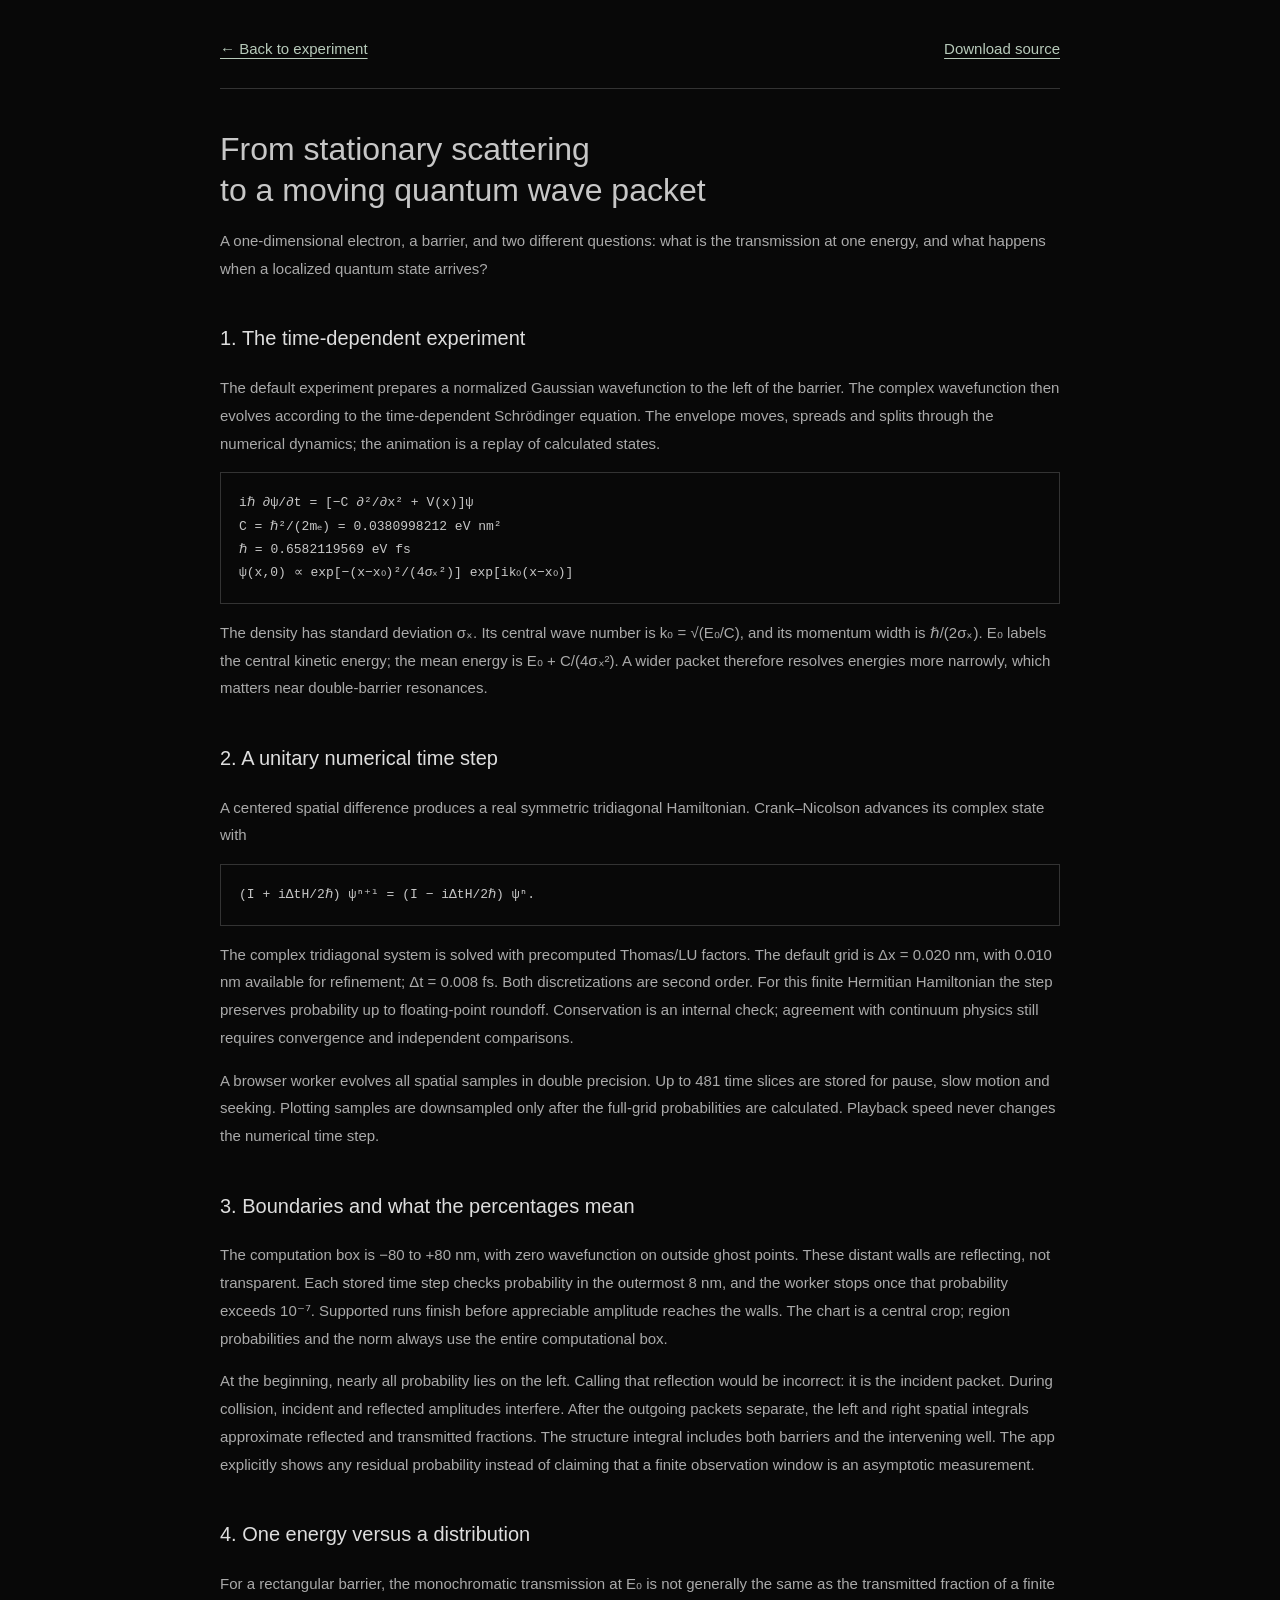
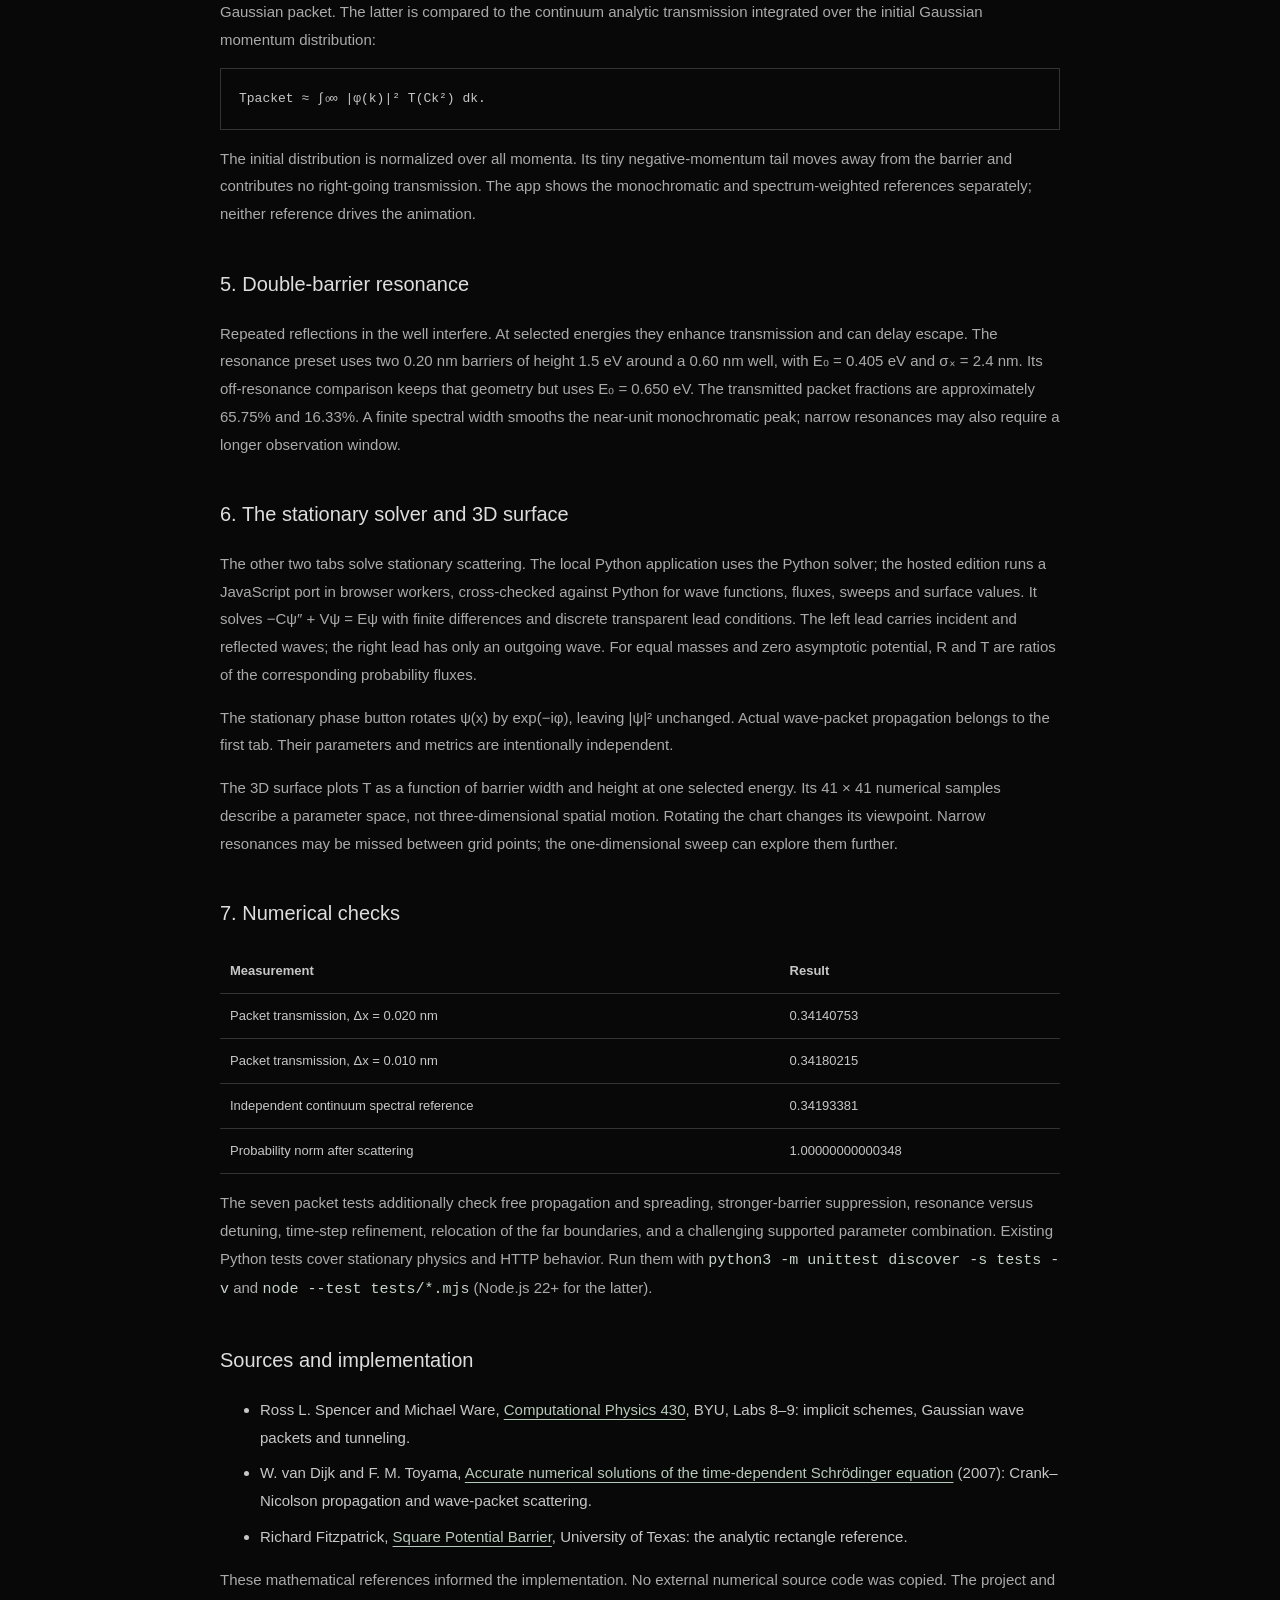
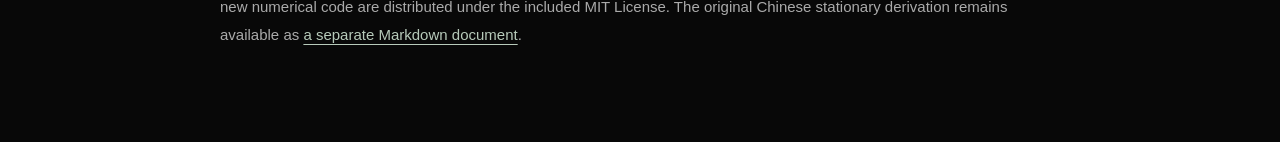
<file: docs/blog.html>
<!doctype html><html lang="en"><head><meta charset="utf-8"><meta name="viewport" content="width=device-width, initial-scale=1"><meta name="color-scheme" content="dark"><title>Quantum Tunneling · Theory & Methods</title><style>body{margin:0;background:#080808;color:#c7c7c7;font:15px/1.85 Arial,sans-serif}main{max-width:840px;margin:auto;padding:35px 24px 80px}a{color:#b7caba;text-underline-offset:4px}nav{display:flex;justify-content:space-between;padding-bottom:25px;border-bottom:1px solid #333}h1{font-size:32px;font-weight:400;line-height:1.3;margin:40px 0 14px}h2{font-size:20px;font-weight:400;margin-top:38px;color:#dedede}p{color:#aaa}pre{white-space:pre-wrap;overflow-wrap:anywhere;padding:18px;border:1px solid #333;font-size:13px;line-height:1.8}table{border-collapse:collapse;width:100%;font-size:13px}td,th{padding:10px;border-bottom:1px solid #333;text-align:left}small{color:#777}li{margin:8px 0}code{color:#c6d4ca}</style></head><body><main><nav><a href="/">← Back to experiment</a><a href="/source.zip">Download source</a></nav><h1>From stationary scattering<br>to a moving quantum wave packet</h1><p>A one-dimensional electron, a barrier, and two different questions: what is the transmission at one energy, and what happens when a localized quantum state arrives?</p>
<h2>1. The time-dependent experiment</h2><p>The default experiment prepares a normalized Gaussian wavefunction to the left of the barrier. The complex wavefunction then evolves according to the time-dependent Schrödinger equation. The envelope moves, spreads and splits through the numerical dynamics; the animation is a replay of calculated states.</p><pre>iℏ ∂ψ/∂t = [−C ∂²/∂x² + V(x)]ψ
C = ℏ²/(2mₑ) = 0.0380998212 eV nm²
ℏ = 0.6582119569 eV fs
ψ(x,0) ∝ exp[−(x−x₀)²/(4σₓ²)] exp[ik₀(x−x₀)]</pre><p>The density has standard deviation σₓ. Its central wave number is k₀ = √(E₀/C), and its momentum width is ℏ/(2σₓ). E₀ labels the central kinetic energy; the mean energy is E₀ + C/(4σₓ²). A wider packet therefore resolves energies more narrowly, which matters near double-barrier resonances.</p>
<h2>2. A unitary numerical time step</h2><p>A centered spatial difference produces a real symmetric tridiagonal Hamiltonian. Crank–Nicolson advances its complex state with</p><pre>(I + iΔtH/2ℏ) ψⁿ⁺¹ = (I − iΔtH/2ℏ) ψⁿ.</pre><p>The complex tridiagonal system is solved with precomputed Thomas/LU factors. The default grid is Δx = 0.020 nm, with 0.010 nm available for refinement; Δt = 0.008 fs. Both discretizations are second order. For this finite Hermitian Hamiltonian the step preserves probability up to floating-point roundoff. Conservation is an internal check; agreement with continuum physics still requires convergence and independent comparisons.</p><p>A browser worker evolves all spatial samples in double precision. Up to 481 time slices are stored for pause, slow motion and seeking. Plotting samples are downsampled only after the full-grid probabilities are calculated. Playback speed never changes the numerical time step.</p>
<h2>3. Boundaries and what the percentages mean</h2><p>The computation box is −80 to +80 nm, with zero wavefunction on outside ghost points. These distant walls are reflecting, not transparent. Each stored time step checks probability in the outermost 8 nm, and the worker stops once that probability exceeds 10⁻⁷. Supported runs finish before appreciable amplitude reaches the walls. The chart is a central crop; region probabilities and the norm always use the entire computational box.</p><p>At the beginning, nearly all probability lies on the left. Calling that reflection would be incorrect: it is the incident packet. During collision, incident and reflected amplitudes interfere. After the outgoing packets separate, the left and right spatial integrals approximate reflected and transmitted fractions. The structure integral includes both barriers and the intervening well. The app explicitly shows any residual probability instead of claiming that a finite observation window is an asymptotic measurement.</p>
<h2>4. One energy versus a distribution</h2><p>For a rectangular barrier, the monochromatic transmission at E₀ is not generally the same as the transmitted fraction of a finite Gaussian packet. The latter is compared to the continuum analytic transmission integrated over the initial Gaussian momentum distribution:</p><pre>Tpacket ≈ ∫₀∞ |φ(k)|² T(Ck²) dk.</pre><p>The initial distribution is normalized over all momenta. Its tiny negative-momentum tail moves away from the barrier and contributes no right-going transmission. The app shows the monochromatic and spectrum-weighted references separately; neither reference drives the animation.</p>
<h2>5. Double-barrier resonance</h2><p>Repeated reflections in the well interfere. At selected energies they enhance transmission and can delay escape. The resonance preset uses two 0.20 nm barriers of height 1.5 eV around a 0.60 nm well, with E₀ = 0.405 eV and σₓ = 2.4 nm. Its off-resonance comparison keeps that geometry but uses E₀ = 0.650 eV. The transmitted packet fractions are approximately 65.75% and 16.33%. A finite spectral width smooths the near-unit monochromatic peak; narrow resonances may also require a longer observation window.</p>
<h2>6. The stationary solver and 3D surface</h2><p>The other two tabs solve stationary scattering. The local Python application uses the Python solver; the hosted edition runs a JavaScript port in browser workers, cross-checked against Python for wave functions, fluxes, sweeps and surface values. It solves −Cψ″ + Vψ = Eψ with finite differences and discrete transparent lead conditions. The left lead carries incident and reflected waves; the right lead has only an outgoing wave. For equal masses and zero asymptotic potential, R and T are ratios of the corresponding probability fluxes.</p><p>The stationary phase button rotates ψ(x) by exp(−iφ), leaving |ψ|² unchanged. Actual wave-packet propagation belongs to the first tab. Their parameters and metrics are intentionally independent.</p><p>The 3D surface plots T as a function of barrier width and height at one selected energy. Its 41 × 41 numerical samples describe a parameter space, not three-dimensional spatial motion. Rotating the chart changes its viewpoint. Narrow resonances may be missed between grid points; the one-dimensional sweep can explore them further.</p>
<h2>7. Numerical checks</h2><table><tr><th>Measurement</th><th>Result</th></tr><tr><td>Packet transmission, Δx = 0.020 nm</td><td>0.34140753</td></tr><tr><td>Packet transmission, Δx = 0.010 nm</td><td>0.34180215</td></tr><tr><td>Independent continuum spectral reference</td><td>0.34193381</td></tr><tr><td>Probability norm after scattering</td><td>1.00000000000348</td></tr></table><p>The seven packet tests additionally check free propagation and spreading, stronger-barrier suppression, resonance versus detuning, time-step refinement, relocation of the far boundaries, and a challenging supported parameter combination. Existing Python tests cover stationary physics and HTTP behavior. Run them with <code>python3 -m unittest discover -s tests -v</code> and <code>node --test tests/*.mjs</code> (Node.js 22+ for the latter).</p>
<h2>Sources and implementation</h2><ul><li>Ross L. Spencer and Michael Ware, <a href="https://physics.byu.edu/courses/computational/docs/phys430/phys430.pdf">Computational Physics 430</a>, BYU, Labs 8–9: implicit schemes, Gaussian wave packets and tunneling.</li><li>W. van Dijk and F. M. Toyama, <a href="https://arxiv.org/abs/physics/0701150">Accurate numerical solutions of the time-dependent Schrödinger equation</a> (2007): Crank–Nicolson propagation and wave-packet scattering.</li><li>Richard Fitzpatrick, <a href="https://farside.ph.utexas.edu/teaching/qmech/Quantum/node48.html">Square Potential Barrier</a>, University of Texas: the analytic rectangle reference.</li></ul><p>These mathematical references informed the implementation. No external numerical source code was copied. The project and new numerical code are distributed under the included MIT License. The original Chinese stationary derivation remains available as <a href="/blog.md">a separate Markdown document</a>.</p></main></body></html>
</file>
